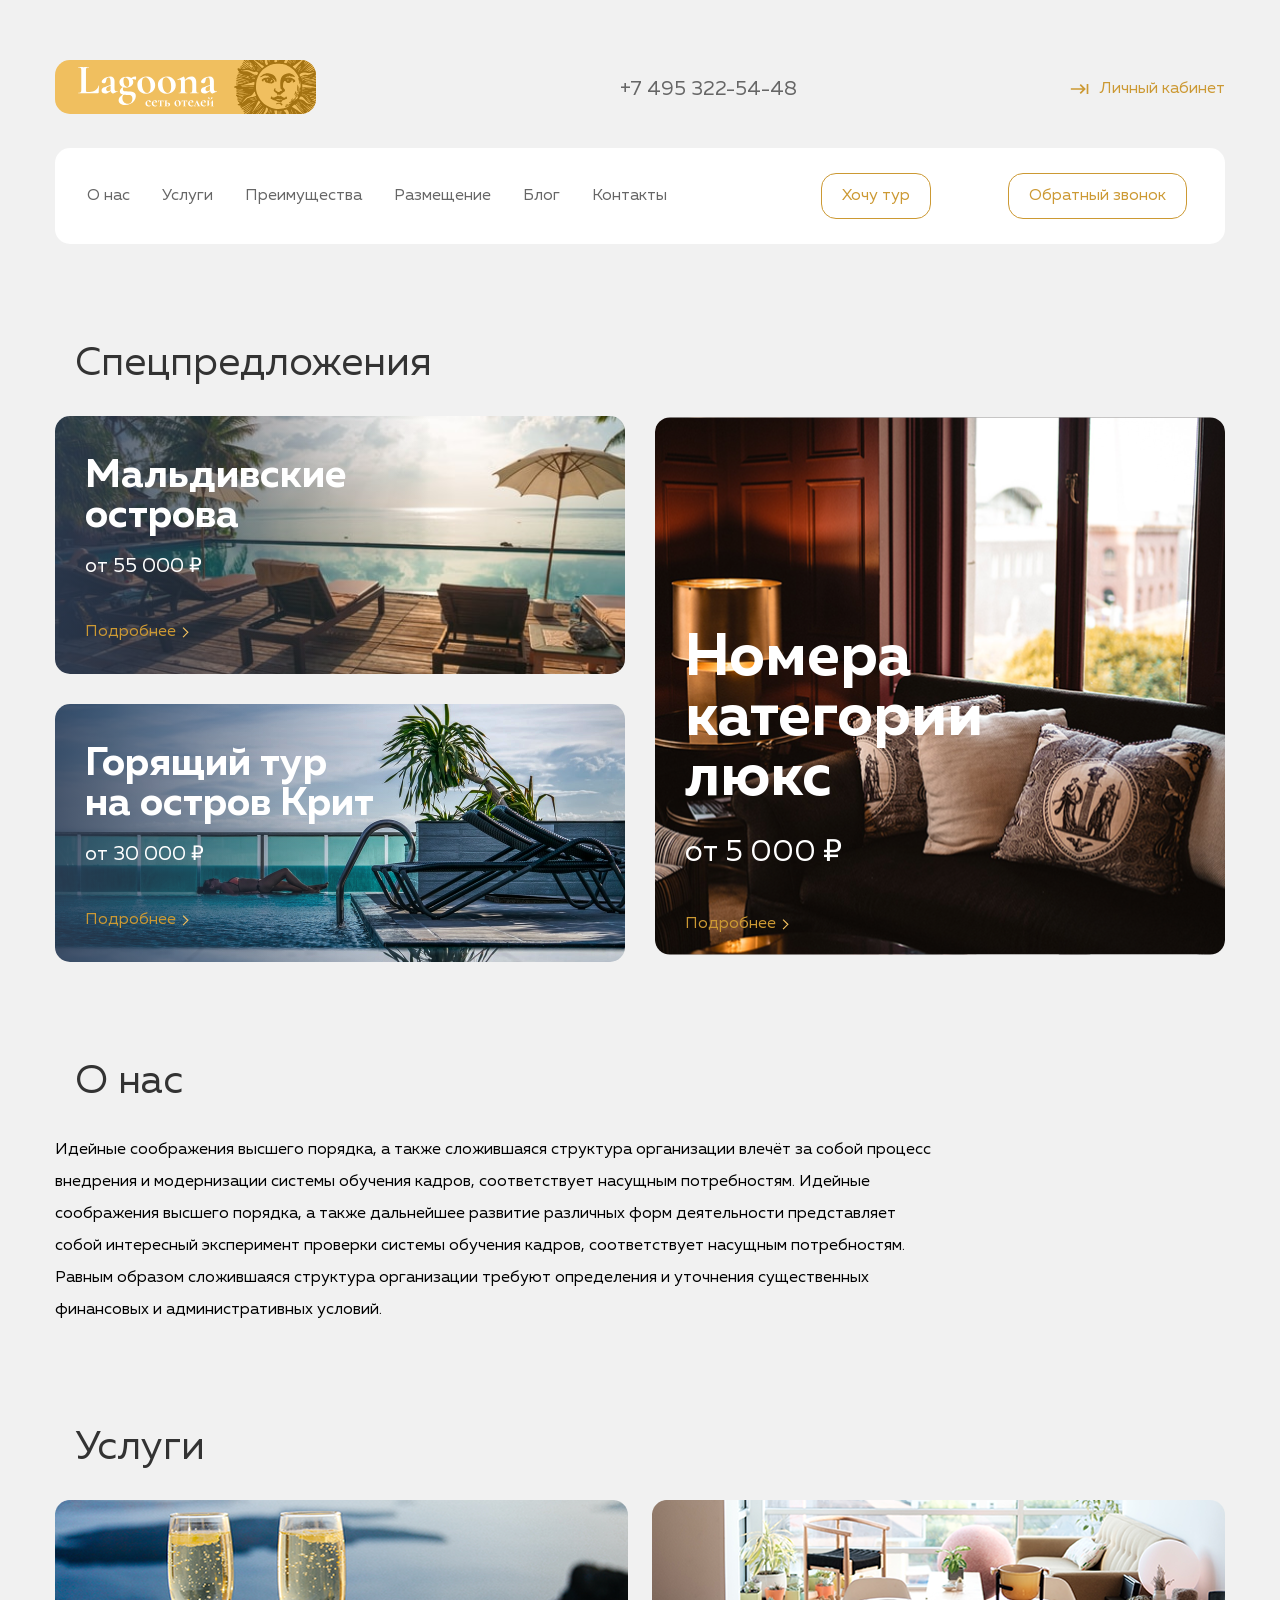
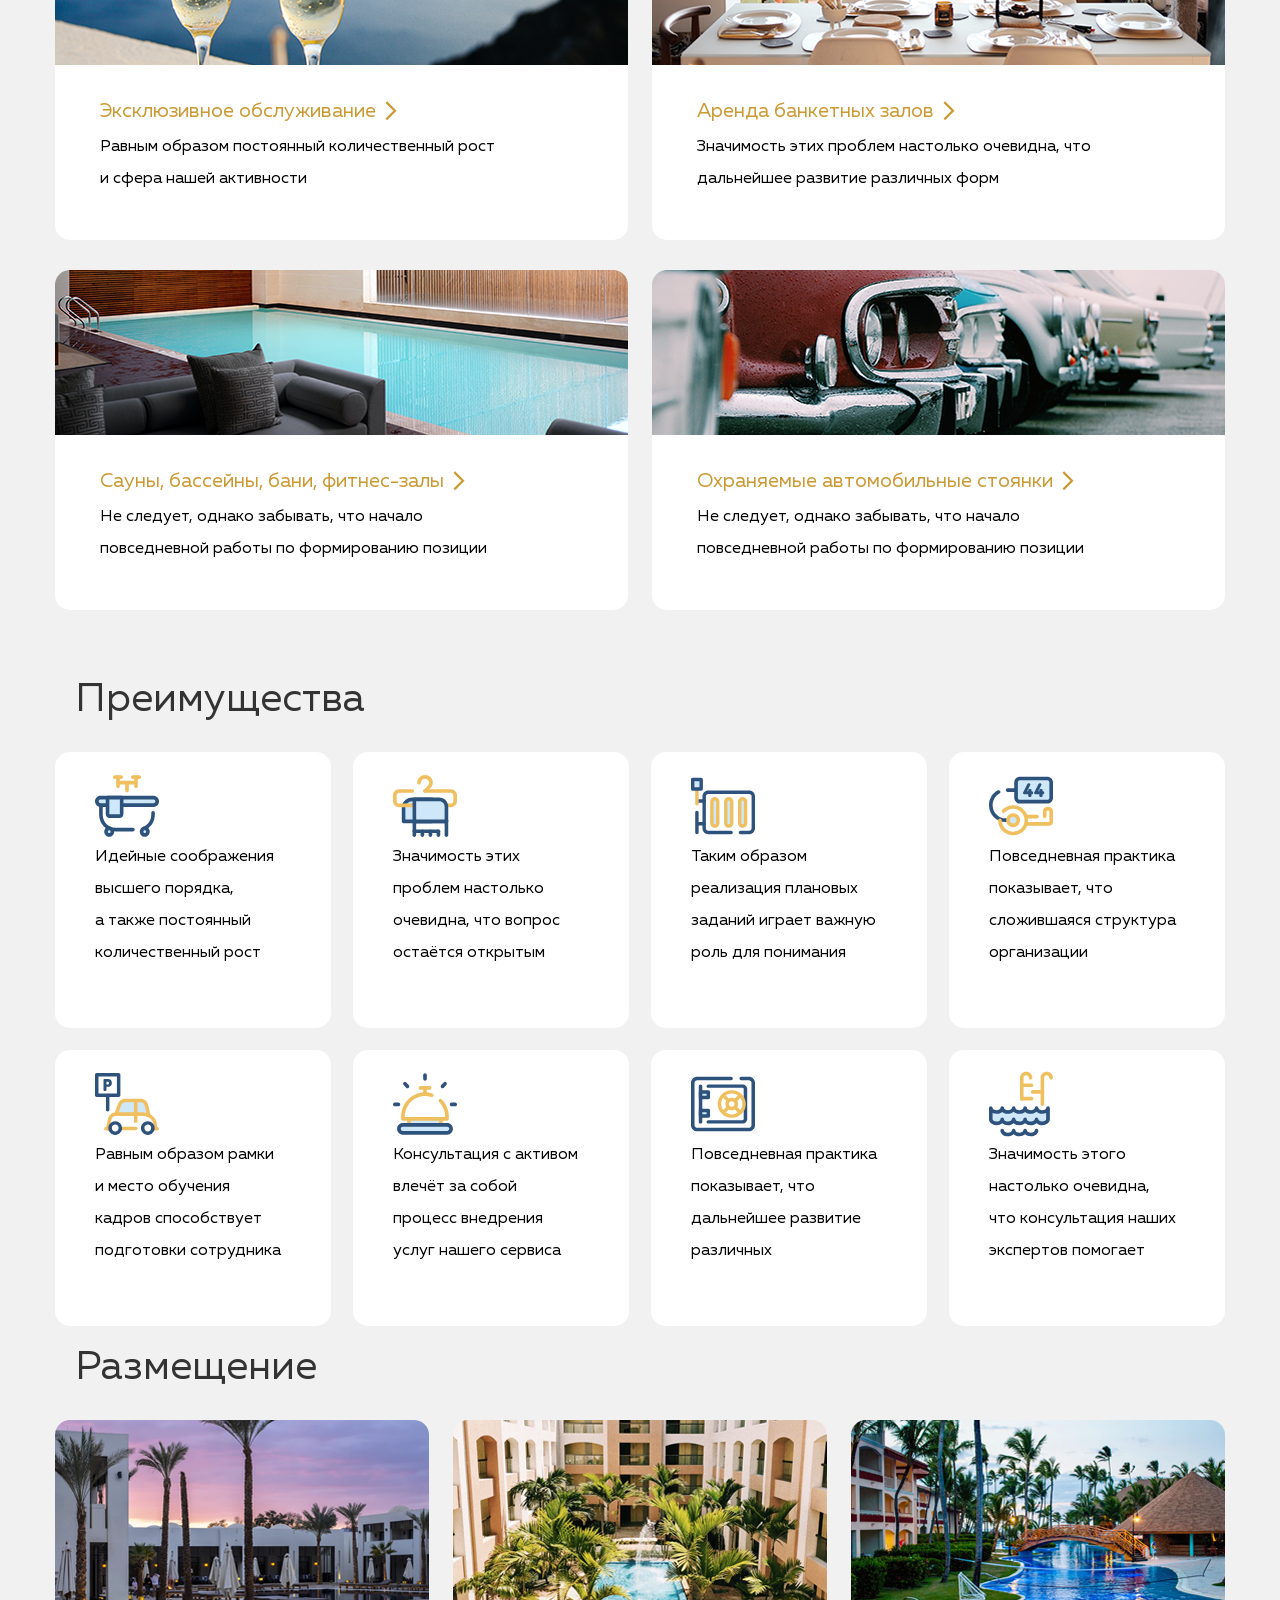
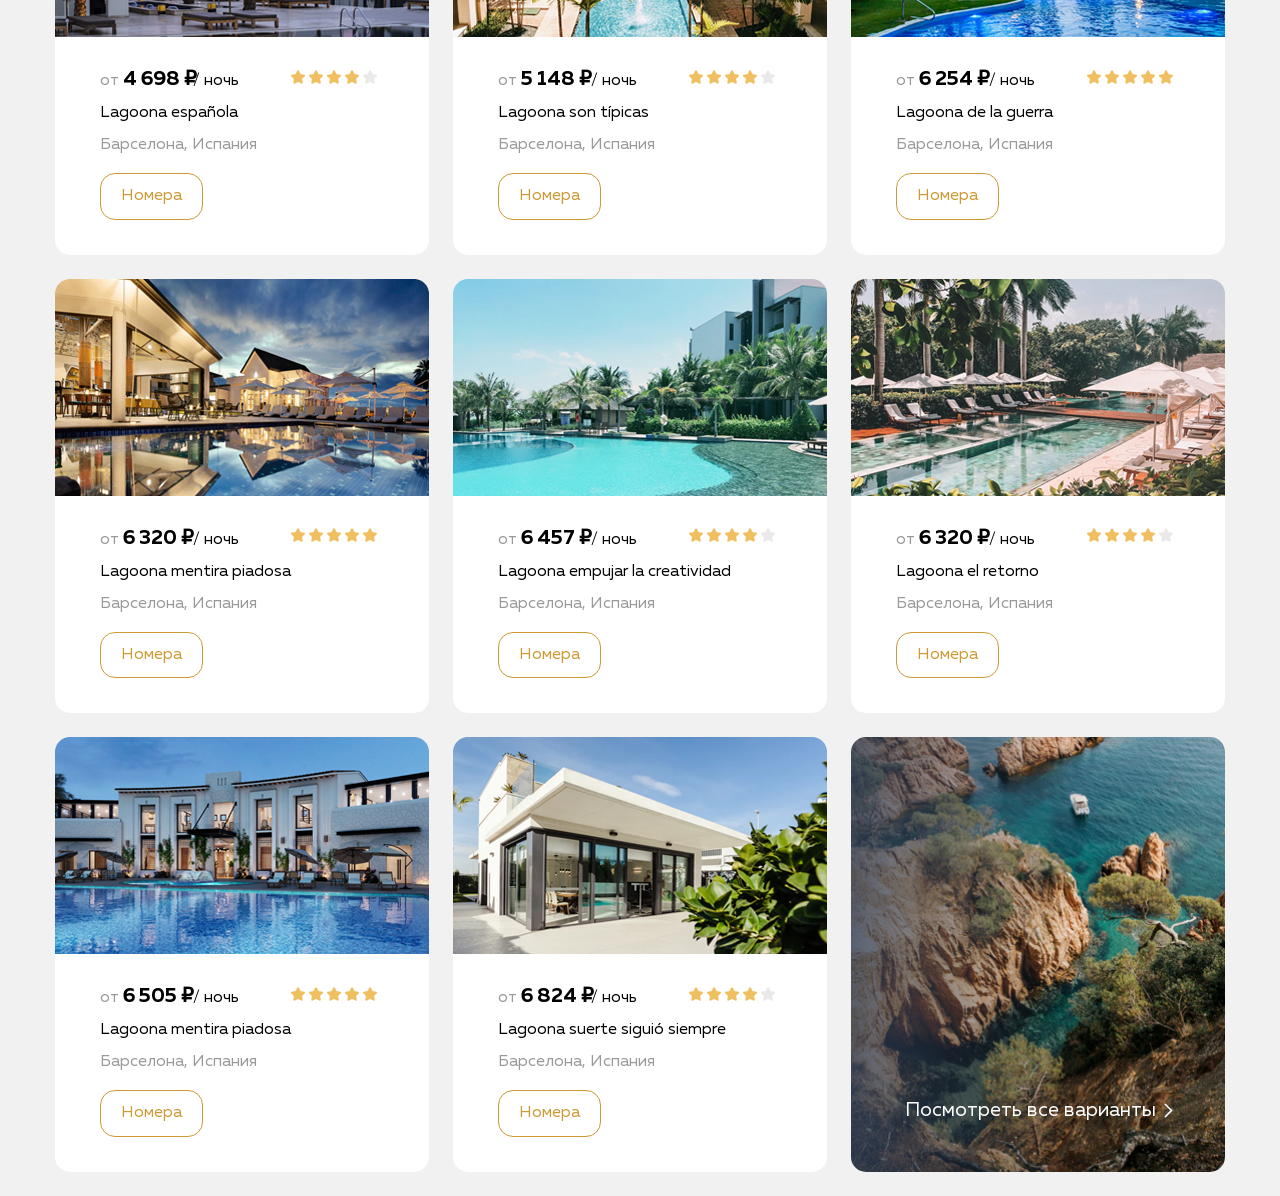
<file: index.html>
<!DOCTYPE html>
<html lang="ru">
  <head>
    <meta charset="UTF-8" />
    <meta name="viewport" content="width=device-width, initial-scale=1.0" />
    <title>Lagoona</title>
    <link rel="stylesheet" href="css/normalize.css" />
    <link rel="stylesheet" href="css/style.css" />
  </head>
  <body>
    <header class="header">
      <div class="container section-offset">
        <section class="header-section-link flex">
          <a href="#" class="header-logo header-link">
            <img src="img/logo.svg" class="header-logo" alt="Logo" />
          </a>
          <a href="tel:+74953225448" class="contacts-item-link">
            +7&nbsp;495 322-54-48
          </a>
          <a href="#" class="header-personal-account">
            <span class="icon-personal-account">
              Личный кабинет
            </span>
          </a>
        </section>
        <nav class="header-nav flex">
          <ul class="header-list list-reset flex">
            <li class="header-list-item">
              <a href="#about-us" class="header-link">
                О&nbsp;нас
              </a>
            </li>
            <li class="header-list-item">
              <a href="#services" class="header-link">
                Услуги
              </a>
            </li>
            <li class="header-list-item">
              <a href="#advantages" class="header-link">
                Преимущества
              </a>
            </li>
            <li class="header-list-item">
              <a href="#placement" class="header-link">
                Размещение
              </a>
            </li>
            <li class="header-list-item">
              <a href="#the-blog" class="header-link">
                Блог
              </a>
            </li>
            <li class="header-list-item">
              <a href="#contacts" class="header-link">
                Контакты
              </a>
            </li>
          </ul>
          <button class="btn neader-btn btn-reset">
            Хочу тур
          </button>
          <button class="btn neader-btn btn-reset">
            Обратный звонок
          </button>
        </nav>
      </div>
    </header>

    <main class="main">
      <section id="special-offers" class="special-offers section-offset">
        <div class="container">
          <h2 class="section-title special-offers-title">
            Спецпредложения
          </h2>
          <ul class="special-offers-list list-reset special-offers-container flex">
            <li class="special-offers-items special-offer-Maldiv special-offer-dark">
              <h3 class="special-offers-item-title">
                Мальдивские острова
              </h3>
              <p class="special-offers-item-desc">
                от&nbsp;55&nbsp;000&nbsp;₽
              </p>
              <a href="#" class="special-offers-more-detailed">
                <span class="icon-more-detailed">
                  Подробнее
                </span>
              </a>
            </li>

            <li class="special-offers-items special-offer-Krit">
              <h3 class="special-offers-item-title">
                Горящий тур на&nbsp;остров Крит
              </h3>
              <p class="special-offers-item-desc">
                от&nbsp;30&nbsp;000&nbsp;₽
              </p>
              <a href="#" class="special-offers-more-detailed">
                <span class="icon-more-detailed">
                  Подробнее
                </span>
              </a>
            </li>
            <li class="special-offers-items special-offer-lux">
              <h3 class="special-offers-item-title-lux">
                Номера категории люкс
              </h3>
              <p class="special-offers-item-desc-lux">
                от&nbsp;5&nbsp;000&nbsp;₽
              </p>
              <a href="#" class="special-offers-more-detailed">
                <span class="icon-more-detailed">
                  Подробнее
                </span>
              </a>
            </li>
          </ul>
        </div>
      </section>
      <section id="about-us" class="about-us section-offset">
        <div class="container">
          <h2 class="section-title about-us-title">
            О нас
          </h2>
          <p class="about-us-descr">
            Идейные соображения высшего порядка, а&nbsp;также сложившаяся структура организации влечёт за&nbsp;собой процесс внедрения и&nbsp;модернизации системы обучения кадров, соответствует насущным потребностям. Идейные соображения
            высшего порядка, а&nbsp;также дальнейшее развитие различных форм деятельности представляет собой интересный эксперимент проверки системы обучения кадров, соответствует насущным потребностям. Равным образом сложившаяся структура
            организации требуют определения и&nbsp;уточнения существенных финансовых и&nbsp;административных условий.
          </p>
        </div>
      </section>
      <section id="services" class="services section-offset">
        <div class="container">
          <h2 class="section-title services-title">
            Услуги
          </h2>
          <ul class="services-list list-reset flex">
            <li class="services-items">
              <img src="img/service-1.png" alt="Эксклюзивное обслуживание" class="block-preview-image" />
              <nav class="services-nav">
                <a href="#" class="services">
                  <span class="icon-services">
                    Эксклюзивное обслуживание
                  </span>
                </a>
                <p class="services-item-desc">
                  Равным образом постоянный количественный рост и&nbsp;сфера нашей активности
                </p>
              </nav>
            </li>
            <li class="services-items">
              <img src="img/service-2.png" alt="Аренда банкетных залов" class="block-preview-image" />
              <nav class="services-nav">
                <a href="#" class="services">
                  <span class="icon-services">
                    Аренда банкетных залов
                  </span>
                </a>
                <p class="services-item-desc">
                  Значимость этих проблем настолько очевидна, что дальнейшее развитие различных форм
                </p>
              </nav>
            </li>
            <li class="services-items">
              <img src="img/service-3.png" alt="Сауны, бассейны, бани, фитнес-залы" class="block-preview-image" />
              <nav class="services-nav">
                <a href="#" class="services">
                  <span class="icon-services">
                    Сауны, бассейны, бани, фитнес-залы
                  </span>
                </a>
                <p class="services-item-desc">
                  Не&nbsp;следует, однако забывать, что начало повседневной работы по&nbsp;формированию позиции
                </p>
              </nav>
            </li>
            <li class="services-items">
              <img src="img/service-4.png" alt="Охраняемые автомобильные стоянки" class="block-preview-image" />
              <nav class="services-nav">
                <a href="#" class="services">
                  <span class="icon-services">
                    Охраняемые автомобильные стоянки
                  </span>
                </a>
                <p class="services-item-desc">
                  Не&nbsp;следует, однако забывать, что начало повседневной работы по&nbsp;формированию позиции
                </p>
              </nav>
            </li>
          </ul>
        </div>
      </section>
      <section id="advantages" class="advant section-offsetages">
        <div class="container">
          <h2 class="section-title advantages-title">
            Преимущества
          </h2>
          <ul class="advantages-list list-reset flex">
            <li class="advantages-items">
              <a href="#" class="advantages">
                <span class="icon-advantages-1"></span>
              </a>
              <p class="advantages-item-desc">
                Идейные соображения высшего порядка, а&nbsp;также постоянный количественный рост
              </p>
            </li>
            <li class="advantages-items">
              <a href="#" class="advantages">
                <span class="icon-advantages-2"></span>
              </a>
              <p class="advantages-item-desc">
                Значимость этих проблем настолько очевидна, что вопрос остаётся открытым
              </p>
            </li>
            <li class="advantages-items">
              <a href="#" class="advantages">
                <span class="icon-advantages-3"></span>
              </a>
              <p class="advantages-item-desc">
                Таким образом реализация плановых заданий играет важную роль для понимания
              </p>
            </li>
            <li class="advantages-items">
              <a href="#" class="advantages">
                <span class="icon-advantages-4"></span>
              </a>
              <p class="advantages-item-desc">
                Повседневная практика показывает, что сложившаяся структура организации
              </p>
            </li>
            <li class="advantages-items">
              <a href="#" class="advantages">
                <span class="icon-advantages-5"></span>
              </a>
              <p class="advantages-item-desc">
                Равным образом рамки и&nbsp;место обучения кадров способствует подготовки сотрудника
              </p>
            </li>
            <li class="advantages-items">
              <a href="#" class="advantages">
                <span class="icon-advantages-6"></span>
              </a>
              <p class="advantages-item-desc">
                Консультация с&nbsp;активом влечёт за&nbsp;собой процесс внедрения услуг нашего сервиса
              </p>
            </li>
            <li class="advantages-items">
              <a href="#" class="advantages">
                <span class="icon-advantages-7"></span>
              </a>
              <p class="advantages-item-desc">
                Повседневная практика показывает, что дальнейшее развитие различных
              </p>
            </li>
            <li class="advantages-items">
              <a href="#" class="advantages">
                <span class="icon-advantages-8"></span>
              </a>
              <p class="advantages-item-desc">
                Значимость этого настолько очевидна, что консультация наших экспертов помогает
              </p>
            </li>
          </ul>
        </div>
      </section>
      <section id="placement" class="placeme section-offsetnt">
        <div class="container">
          <h2 class="section-title placement-title">
            Размещение
          </h2>
          <ul class="placement-list list-reset flex">
            <li class="placement-items">
              <img src="img/placement-1.png" alt="Lagoona espa&ntilde;ola" class="block-preview-image" />
              <nav class="placement-nav">
                <div class="placement-text flex">
                  <p class="placement-item-main-desc">
                    от
                  </p>
                  <p class="placement-item-price-desc">
                    4&nbsp;698&nbsp;₽
                  </p>
                  <p class="placement-item-unit-desc">
                    / ночь
                  </p>
                  <div class="stars">
                    <img src="img/i-star.png" alt="Рейтинг отеля 4 из 5" />
                    <img src="img/i-star.png" alt="" />
                    <img src="img/i-star.png" alt="" />
                    <img src="img/i-star.png" alt="" />
                    <img src="img/i-star-empty.png" alt="" />
                  </div>
                </div>
                <h3 class="placement-preview-title">
                  Lagoona espa&ntilde;ola
                </h3>
                <p class="placement-item-country-desc">
                  Барселона, Испания
                </p>
                <button class="btn rooms-btn">
                  Номера
                </button>
              </nav>
            </li>
            <li class="placement-items">
              <img src="img/placement-2.png" alt="Lagoona son t&iacute;picas" class="block-preview-image" />
              <nav class="placement-nav">
                <div class="placement-text flex">
                  <p class="placement-item-main-desc">
                    от
                  </p>
                  <p class="placement-item-price-desc">
                    5&nbsp;148&nbsp;₽
                  </p>
                  <p class="placement-item-unit-desc">
                    / ночь
                  </p>
                  <div class="stars">
                    <img src="img/i-star.png" alt="Рейтинг отеля 4 из 5" />
                    <img src="img/i-star.png" alt="" />
                    <img src="img/i-star.png" alt="" />
                    <img src="img/i-star.png" alt="" />
                    <img src="img/i-star-empty.png" alt="" />
                  </div>
                </div>
                <h3 class="placement-preview-title">
                  Lagoona son t&iacute;picas
                </h3>
                <p class="placement-item-country-desc">
                  Барселона, Испания
                </p>
                <button class="btn rooms-btn">
                  Номера
                </button>
              </nav>
            </li>
            <li class="placement-items">
              <img src="img/placement-3.png" alt="Lagoona de&nbsp;la&nbsp;guerra" class="block-preview-image" />
              <nav class="placement-nav">
                <div class="placement-text flex">
                  <p class="placement-item-main-desc">
                    от
                  </p>
                  <p class="placement-item-price-desc">
                    6&nbsp;254&nbsp;₽
                  </p>
                  <p class="placement-item-unit-desc">
                    / ночь
                  </p>
                  <div class="stars">
                    <img src="img/i-star.png" alt="Рейтинг отеля 5 из 5" />
                    <img src="img/i-star.png" alt="" />
                    <img src="img/i-star.png" alt="" />
                    <img src="img/i-star.png" alt="" />
                    <img src="img/i-star.png" alt="" />
                  </div>
                </div>
                <h3 class="placement-preview-title">
                  Lagoona de&nbsp;la&nbsp;guerra
                </h3>
                <p class="placement-item-country-desc">
                  Барселона, Испания
                </p>
                <button class="btn rooms-btn">
                  Номера
                </button>
              </nav>
            </li>
            <li class="placement-items">
              <img src="img/placement-4.png" alt="Lagoona mentira piadosa" class="block-preview-image" />
              <nav class="placement-nav">
                <div class="placement-text flex">
                  <p class="placement-item-main-desc">
                    от
                  </p>
                  <p class="placement-item-price-desc">
                    6&nbsp;320&nbsp;₽
                  </p>
                  <p class="placement-item-unit-desc">
                    / ночь
                  </p>
                  <div class="stars">
                    <img src="img/i-star.png" alt="Рейтинг отеля 5 из 5" />
                    <img src="img/i-star.png" alt="" />
                    <img src="img/i-star.png" alt="" />
                    <img src="img/i-star.png" alt="" />
                    <img src="img/i-star.png" alt="" />
                  </div>
                </div>
                <h3 class="placement-preview-title">
                  Lagoona mentira piadosa
                </h3>
                <p class="placement-item-country-desc">
                  Барселона, Испания
                </p>
                <button class="btn rooms-btn">
                  Номера
                </button>
              </nav>
            </li>
            <li class="placement-items">
              <img src="img/placement-5.png" alt="Lagoona empujar la&nbsp;creatividad" class="block-preview-image" />
              <nav class="placement-nav">
                <div class="placement-text flex">
                  <p class="placement-item-main-desc">
                    от
                  </p>
                  <p class="placement-item-price-desc">
                    6&nbsp;457&nbsp;₽
                  </p>
                  <p class="placement-item-unit-desc">
                    / ночь
                  </p>
                  <div class="stars">
                    <img src="img/i-star.png" alt="Рейтинг отеля 4 из 5" />
                    <img src="img/i-star.png" alt="" />
                    <img src="img/i-star.png" alt="" />
                    <img src="img/i-star.png" alt="" />
                    <img src="img/i-star-empty.png" alt="" />
                  </div>
                </div>
                <h3 class="placement-preview-title">
                  Lagoona empujar la&nbsp;creatividad
                </h3>
                <p class="placement-item-country-desc">
                  Барселона, Испания
                </p>
                <button class="btn rooms-btn">
                  Номера
                </button>
              </nav>
            </li>
            <li class="placement-items">
              <img src="img/placement-6.png" alt="Lagoona el&nbsp;retorno" class="block-preview-image" />
              <nav class="placement-nav">
                <div class="placement-text flex">
                  <p class="placement-item-main-desc">
                    от
                  </p>
                  <p class="placement-item-price-desc">
                    6&nbsp;320&nbsp;₽
                  </p>
                  <p class="placement-item-unit-desc">
                    / ночь
                  </p>
                  <div class="stars">
                    <img src="img/i-star.png" alt="Рейтинг отеля 4 из 5" />
                    <img src="img/i-star.png" alt="" />
                    <img src="img/i-star.png" alt="" />
                    <img src="img/i-star.png" alt="" />
                    <img src="img/i-star-empty.png" alt="" />
                  </div>
                </div>
                <h3 class="placement-preview-title">
                  Lagoona el&nbsp;retorno
                </h3>
                <p class="placement-item-country-desc">
                  Барселона, Испания
                </p>
                <button class="btn rooms-btn">
                  Номера
                </button>
              </nav>
            </li>
            <li class="placement-items">
              <img src="img/placement-7.png" alt="Lagoona mentira piadosa" class="block-preview-image" />
              <nav class="placement-nav">
                <div class="placement-text flex">
                  <p class="placement-item-main-desc">
                    от
                  </p>
                  <p class="placement-item-price-desc">
                    6&nbsp;505&nbsp;₽
                  </p>
                  <p class="placement-item-unit-desc">
                    / ночь
                  </p>
                  <div class="stars">
                    <img src="img/i-star.png" alt="Рейтинг отеля 4 из 5" />
                    <img src="img/i-star.png" alt="" />
                    <img src="img/i-star.png" alt="" />
                    <img src="img/i-star.png" alt="" />
                    <img src="img/i-star.png" alt="" />
                  </div>
                </div>
                <h3 class="placement-preview-title">
                  Lagoona mentira piadosa
                </h3>
                <p class="placement-item-country-desc">
                  Барселона, Испания
                </p>
                <button class="btn rooms-btn">
                  Номера
                </button>
              </nav>
            </li>
            <li class="placement-items">
              <img src="img/placement-8.png" alt="Lagoona suerte sigui&oacute; siempre" class="block-preview-image" />
              <nav class="placement-nav">
                <div class="placement-text flex">
                  <p class="placement-item-main-desc">
                    от
                  </p>
                  <p class="placement-item-price-desc">
                    6&nbsp;824&nbsp;₽
                  </p>
                  <p class="placement-item-unit-desc">
                    / ночь
                  </p>
                  <div class="stars">
                    <img src="img/i-star.png" alt="Рейтинг отеля 4 из 5" />
                    <img src="img/i-star.png" alt="" />
                    <img src="img/i-star.png" alt="" />
                    <img src="img/i-star.png" alt="" />
                    <img src="img/i-star-empty.png" alt="" />
                  </div>
                </div>
                <h3 class="placement-preview-title">
                  Lagoona suerte sigui&oacute; siempre
                </h3>
                <p class="placement-item-country-desc">
                  Барселона, Испания
                </p>
                <button class="btn rooms-btn">
                  Номера
                </button>
              </nav>
            </li>
            <li class="placement-items pointer-all">
              <div class="placement-text-show-more flex">
                <a href="#" class="splacement-more-detailed">
                  <span class="icon-placement-more-detailed">
                    Посмотреть все варианты
                  </span>
                </a>
              </div>
            </li>
          </ul>
        </div>
      </section>
    </main>
    <footer class="footer"></footer>
  </body>
</html>
</file>
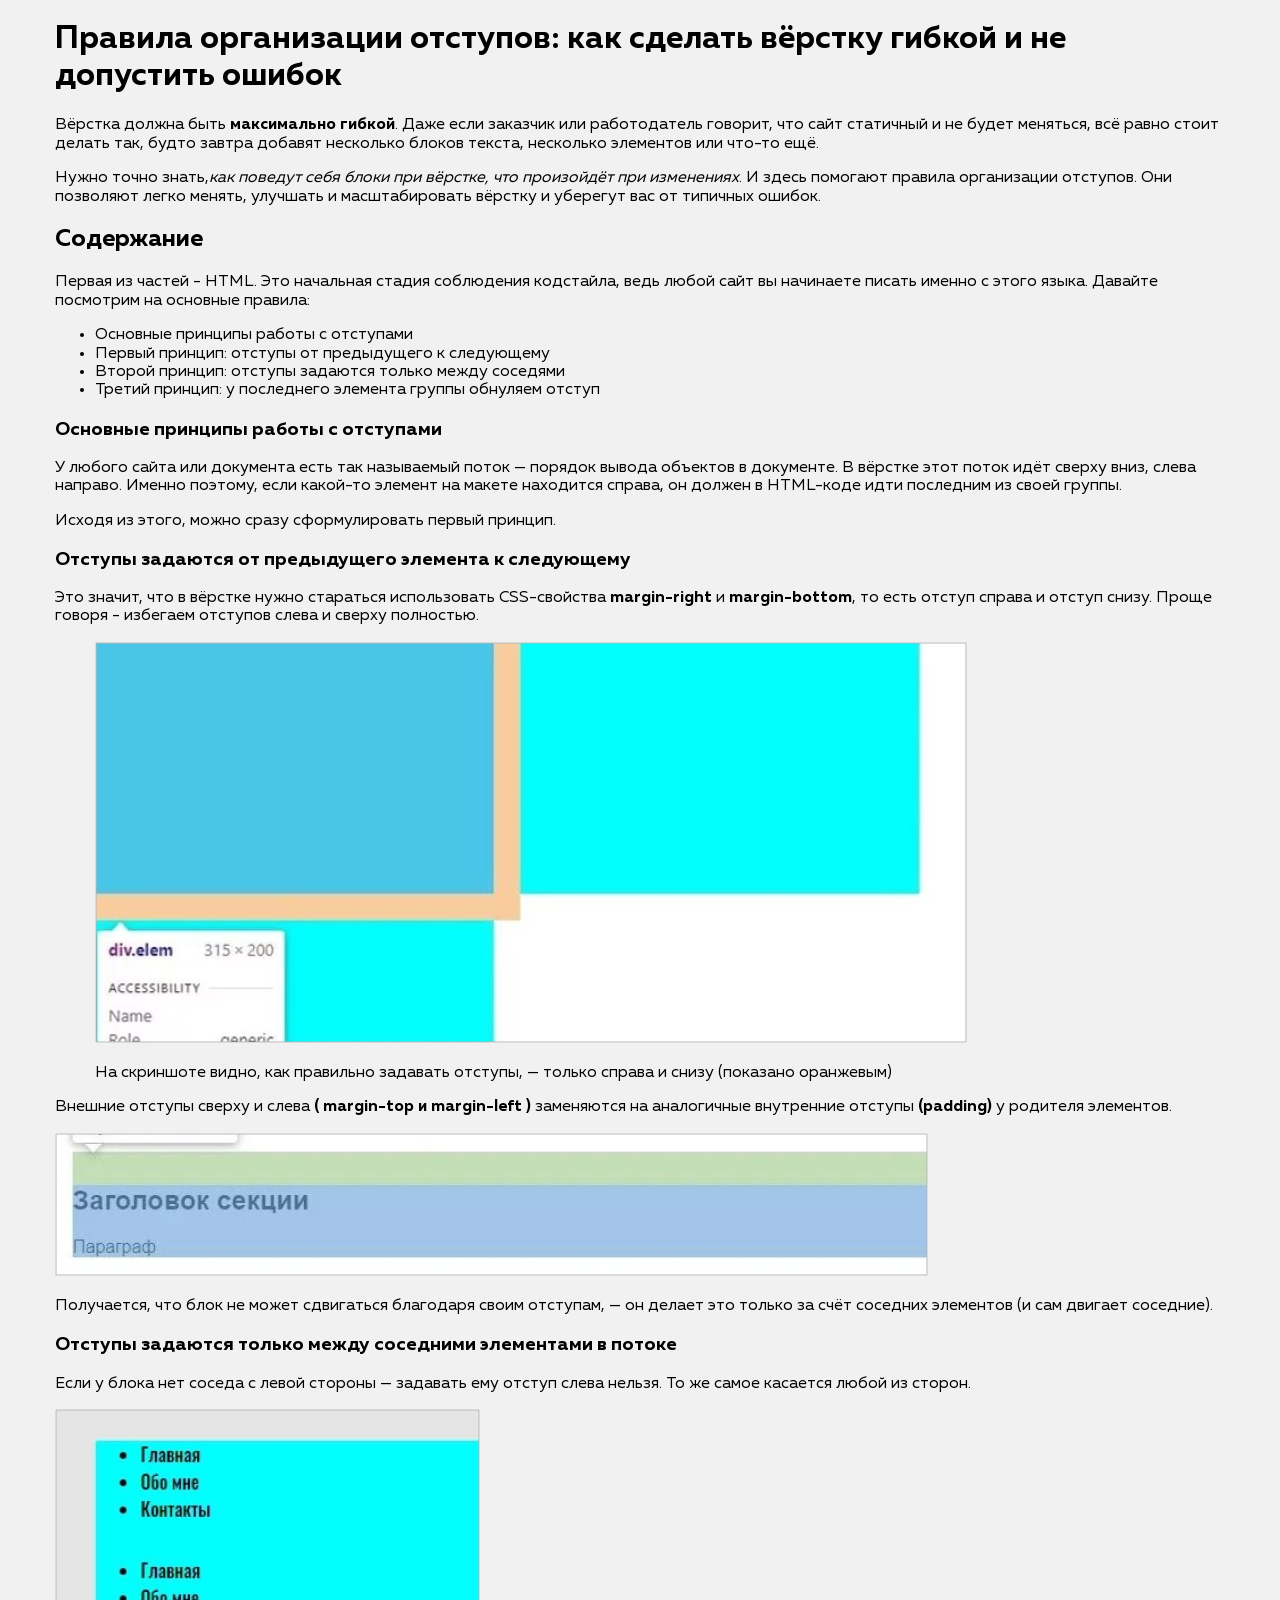
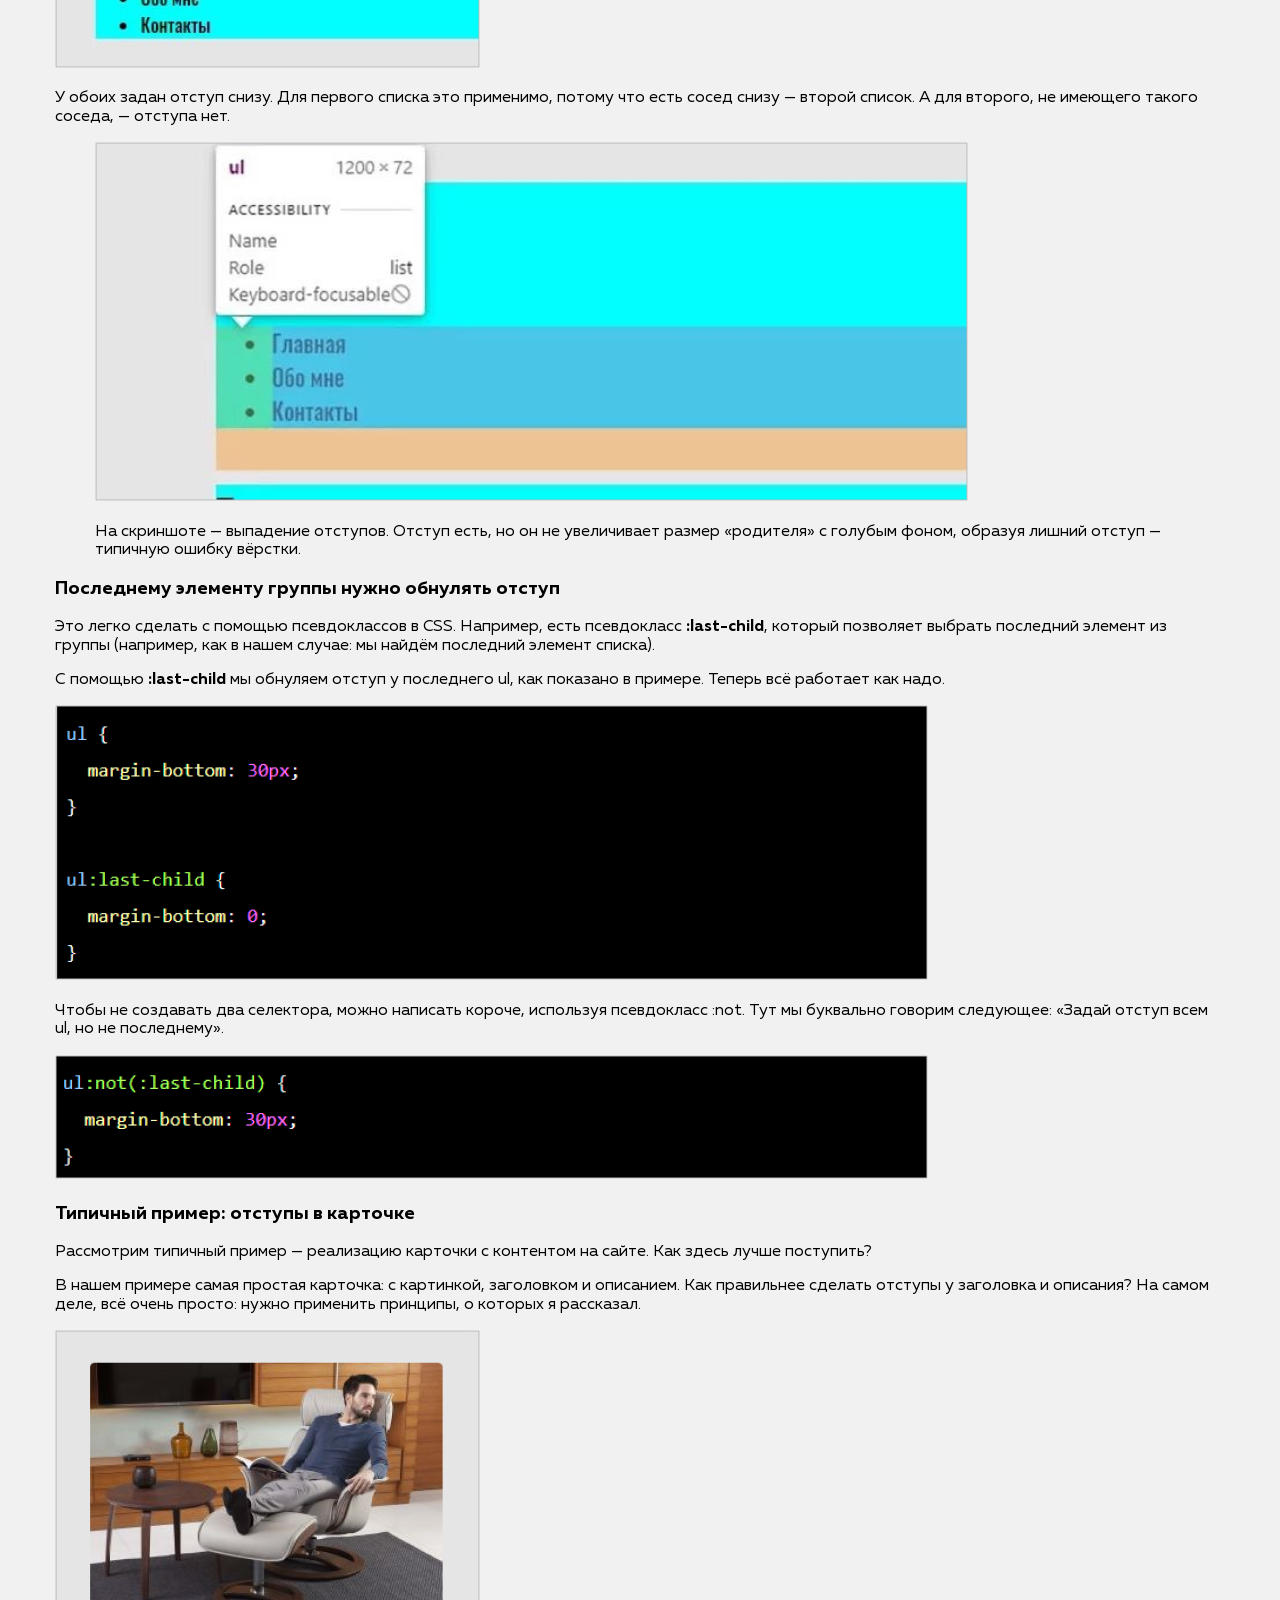
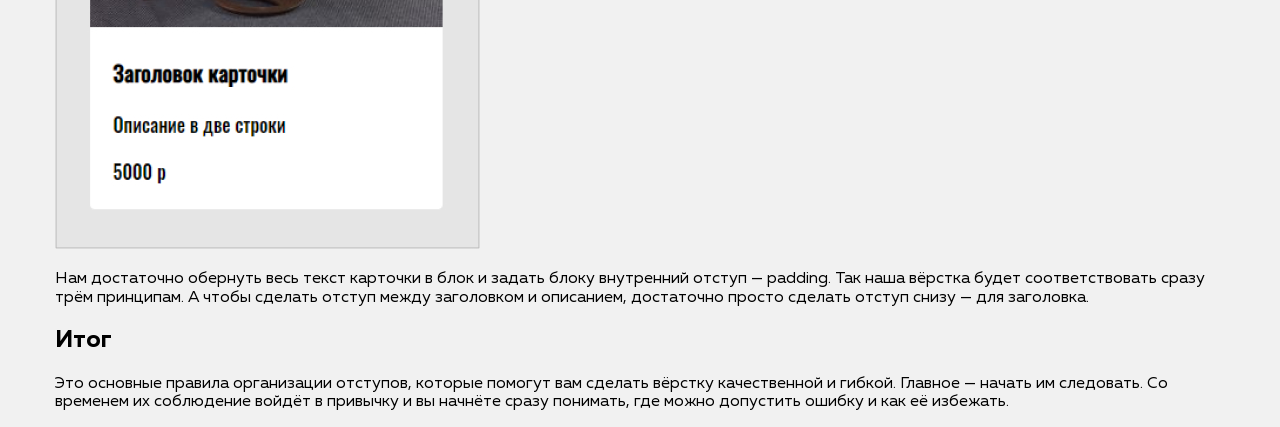
<file: article.html>
<!DOCTYPE html>
<html lang="ru">
	<head>
		<meta charset="UTF-8" />
		<title>Статья</title>
		<link rel="stylesheet" href="css/normalize.css" />
		<link rel="stylesheet" href="css/style.css" />
	</head>
	<body>
		<div class="container">
			<h1 class="main-title"><b>Правила организации отступов: как сделать вёрстку гибкой и не допустить ошибок</b></h1>
			<p class="text">
				Вёрстка должна быть <b>максимально гибкой</b>. Даже если заказчик или работодатель говорит, что сайт статичный и не будет меняться, всё равно стоит делать так, будто завтра добавят несколько блоков текста, несколько элементов или
				что-то ещё.
			</p>
			<p class="text">
				Нужно точно знать,<i>как поведут себя блоки при вёрстке, что произойдёт при изменениях</i>. И здесь помогают правила организации отступов. Они позволяют легко менять, улучшать и масштабировать вёрстку и уберегут вас от типичных
				ошибок.
			</p>
			<div class="gray-box decorative-img-book">
				<h2 class="control-title">Содержание</h2>
				<p class="text">Первая из частей - HTML. Это начальная стадия соблюдения кодстайла, ведь любой сайт вы начинаете писать именно с этого языка. Давайте посмотрим на основные правила:</p>
				<ul class="list">
					<li class="item-list"><a href="#section1">Основные принципы работы с отступами</a></li>
					<li class="item-list"><a href="#section2">Первый принцип: отступы от предыдущего к следующему</a></li>
					<li class="item-list"><a href="#section3">Второй принцип: отступы задаются только между соседями</a></li>
					<li class="item-list"><a href="#section4">Третий принцип: у последнего элемента группы обнуляем отступ</a></li>
				</ul>
			</div>
			<div>
				<h3 class="structure-title" id="section1">Основные принципы работы с отступами</h3>
				<p class="text">
					У любого сайта или документа есть так называемый поток — порядок вывода объектов в документе. В вёрстке этот поток идёт сверху вниз, слева направо. Именно поэтому, если какой-то элемент на макете находится справа, он должен в
					HTML-коде идти последним из своей группы.
				</p>
				<p class="highlight-text">Исходя из этого, можно сразу сформулировать первый принцип.</p>
			</div>
			<div>
				<h3 class="structure-title" id="section2">Отступы задаются от предыдущего элемента к следующему</h3>
				<p class="text">Это значит, что в вёрстке нужно стараться использовать CSS-свойства<b> margin-right</b> и <b>margin-bottom</b>, то есть отступ справа и отступ снизу. Проще говоря - избегаем отступов слева и сверху полностью.</p>
				<figure class="fig-img">
					<img src="img/1.jpg" alt="Пример правильно выставленных отступов" />
					<figcaption>
						<p>
							На скриншоте видно, как правильно задавать отступы, — только справа и снизу &#40;показано оранжевым&#41;
						</p>
					</figcaption>
				</figure>
				<p class="text">Внешние отступы сверху и слева <b> &#40; margin-top и margin-left &#41;</b> заменяются на аналогичные внутренние отступы <b>&#40;padding&#41;</b> у родителя элементов.</p>
				<img class="image" src="img/2.jpg" alt="Внешние отступы сверху и слева" />
				<p class="text">Получается, что блок не может сдвигаться благодаря своим отступам, — он делает это только за счёт соседних элементов &#40;и сам двигает соседние&#41;.</p>
			</div>
			<div>
				<h3 class="structure-title" id="section3">Отступы задаются только между соседними элементами в потоке</h3>
				<p class="text">Если у блока нет соседа с левой стороны — задавать ему отступ слева нельзя. То же самое касается любой из сторон.</p>
				<img class="image" src="img/3.jpg" alt="Пример отступов в списке" />
				<p class="text">У обоих задан отступ снизу. Для первого списка это применимо, потому что есть сосед снизу — второй список. А для второго, не имеющего такого соседа, — отступа нет.</p>
				<figure class="fig-img">
					<img src="img/4.jpg" alt="Пример выпадения отступов" />
					<figcaption>
						<p>
							На скриншоте — выпадение отступов. Отступ есть, но он не увеличивает размер «родителя» с голубым фоном, образуя лишний отступ — типичную ошибку вёрстки.
						</p>
					</figcaption>
				</figure>
			</div>
			<div>
				<h3 class="structure-title" id="section4">Последнему элементу группы нужно обнулять отступ</h3>
				<p class="text">
					Это легко сделать с помощью псевдоклассов в CSS. Например, есть псевдокласс <b>:last-child</b>, который позволяет выбрать последний элемент из группы &#40;например, как в нашем случае: мы найдём последний элемент списка&#41;.
				</p>
				<p class="text">С помощью <b>:last-child</b> мы обнуляем отступ у последнего ul, как показано в примере. Теперь всё работает как надо.</p>
				<img class="image" src="img/5.jpg" alt="Обнуление отступа" />
				<p class="text">Чтобы не создавать два селектора, можно написать короче, используя псевдокласс :not. Тут мы буквально говорим следующее: «Задай отступ всем ul, но не последнему».</p>
				<img class="image" src="img/6.jpg" alt="Изображение 6" />
			</div>
			<div>
				<h3 class="structure-title">Типичный пример: отступы в карточке</h3>
				<p class="text">Рассмотрим типичный пример — реализацию карточки с контентом на сайте. Как здесь лучше поступить?</p>
				<p class="text">
					В нашем примере самая простая карточка: с картинкой, заголовком и описанием. Как правильнее сделать отступы у заголовка и описания? На самом деле, всё очень просто: нужно применить принципы, о которых я рассказал.
				</p>
				<img class="image" src="img/7.jpg" alt="Отступы в карточке" />
				<p class="text">
					Нам достаточно обернуть весь текст карточки в блок и задать блоку внутренний отступ — padding. Так наша вёрстка будет соответствовать сразу трём принципам. А чтобы сделать отступ между заголовком и описанием, достаточно просто
					сделать отступ снизу — для заголовка.
				</p>
			</div>
			<div class="gray-box decorative-img-spark">
				<h2 class="control-title">Итог</h2>
				<div>
					<p class="text">
						Это основные правила организации отступов, которые помогут вам сделать вёрстку качественной и гибкой. Главное — начать им следовать. Со временем их соблюдение войдёт в привычку и вы начнёте сразу понимать, где можно допустить
						ошибку и как её избежать.
					</p>
				</div>
			</div>
		</div>
	</body>
</html>
</file>
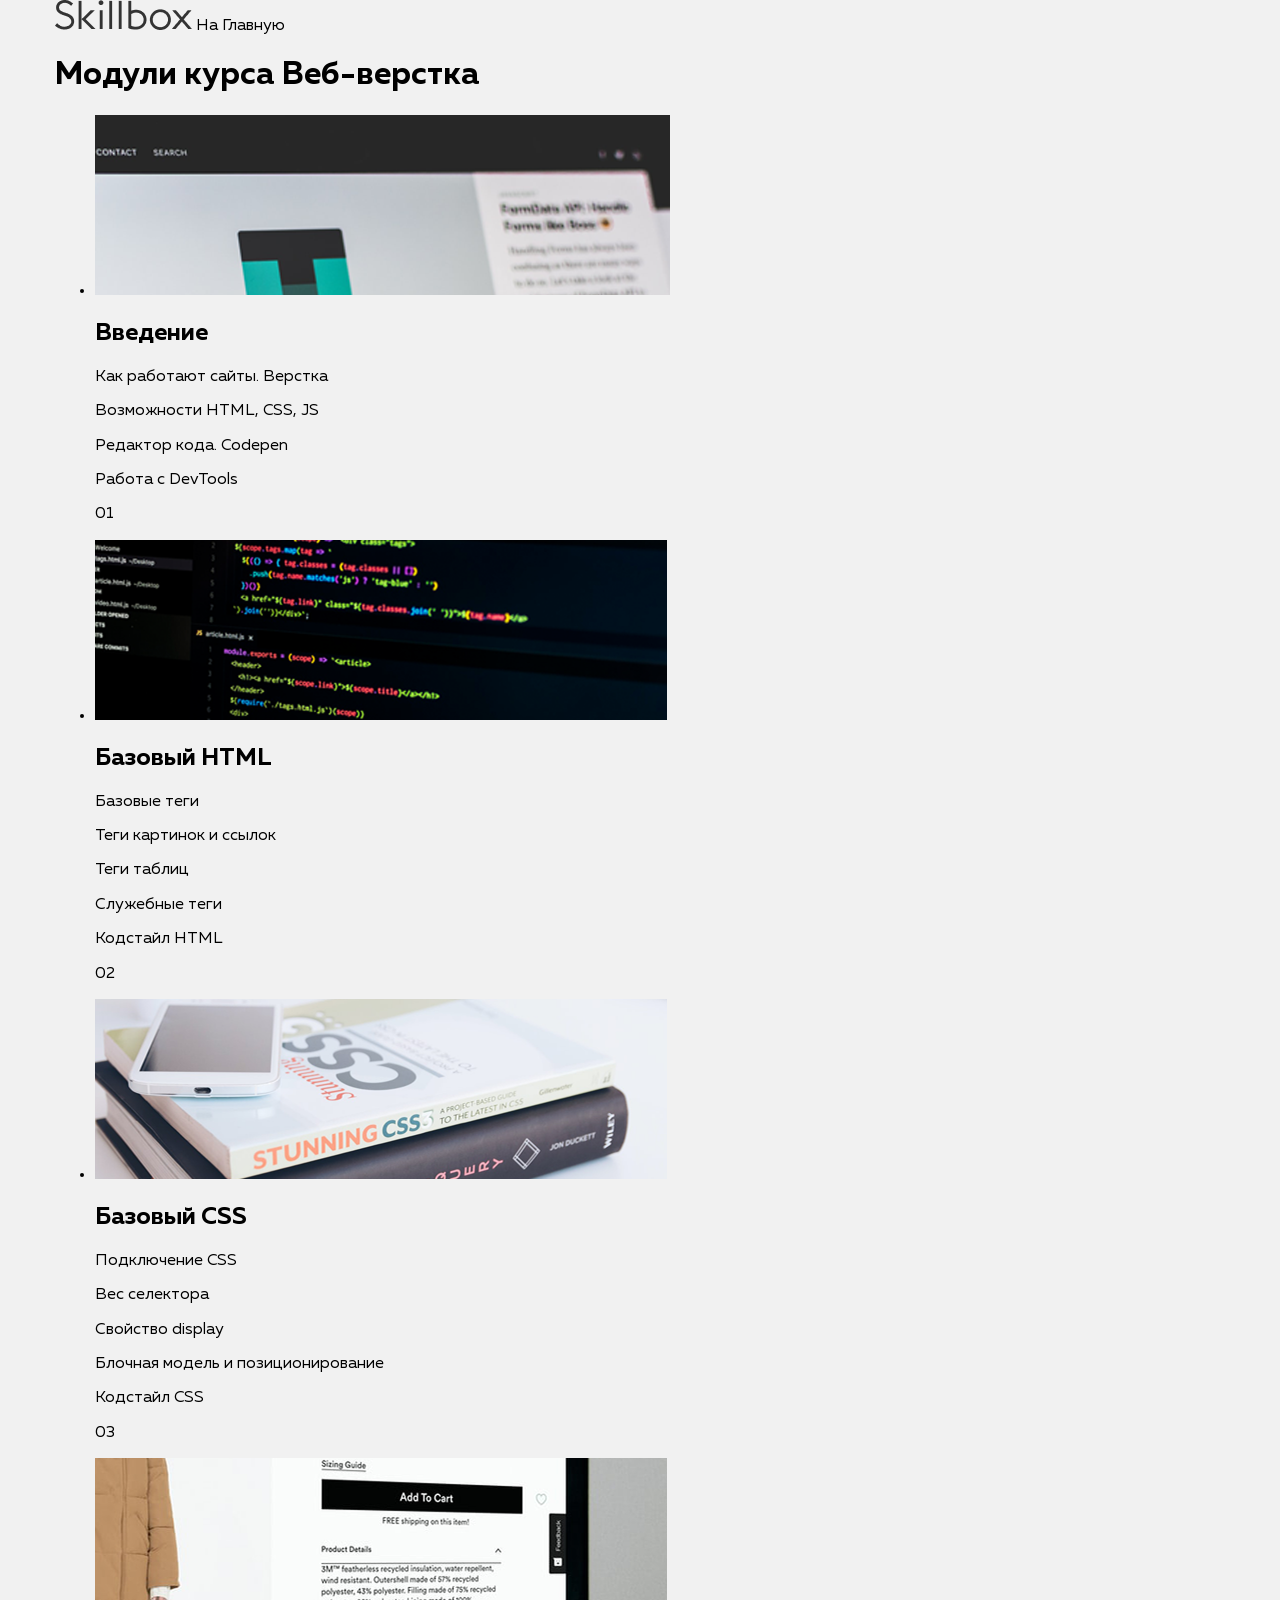
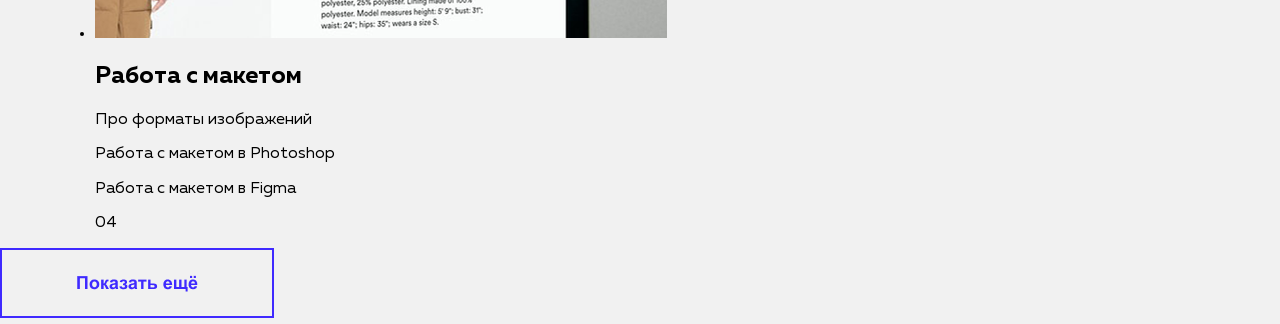
<file: modules.html>
<!DOCTYPE html>
<html lang="ru">
  <head>
    <meta charset="UTF-8" />
    <title>Modules</title>
    <link rel="stylesheet" href="css/normalize.css" />
    <link rel="stylesheet" href="css/style.css" />
  </head>
  <body>
    <div class="container">
      <img class="logo-dark" src="img/skillbox1.png" alt="Skillbox" />
      <a class="image-main-form" href="index.html">На Главную</a>
      <h1 class="caption">Модули курса Веб-верстка</h1>
      <ul class="block-list">
        <li class="block-cube">
          <img src="img/picture1.png" alt="First cart" />
          <div class="block-info">
            <h2 class="caption">Введение</h2>
            <p class="text-in-block">Как работают сайты. Верстка</p>
            <p class="text-in-block">Возможности HTML, CSS, JS</p>
            <p class="text-in-block">Редактор кода. Codepen</p>
            <p class="text-in-block">Работа с DevTools</p>
            <p class="card-item">01</p>
          </div>
        </li>
        <li class="block-cube">
          <img src="img/picture2.png" alt="Second cart" />
          <div class="block-info">
            <h2 class="caption">Базовый HTML</h2>
            <p class="text-in-block">Базовые теги</p>
            <p class="text-in-block">Теги картинок и ссылок</p>
            <p class="text-in-block">Теги таблиц</p>
            <p class="text-in-block">Служебные теги</p>
            <p class="text-in-block">Кодстайл HTML</p>
            <p class="card-item">02</p>
          </div>
        </li>
      </ul>
      <ul class="block-list">
        <li class="block-cube">
          <img src="img/picture3.png" alt="Third cart" />
          <div class="block-info">
            <h2 class="caption">Базовый CSS</h2>
            <p class="text-in-block">Подключение CSS</p>
            <p class="text-in-block">Вес селектора</p>
            <p class="text-in-block">Свойство display</p>
            <p class="text-in-block">Блочная модель и позиционирование</p>
            <p class="text-in-block">Кодстайл CSS</p>
            <p class="card-item">03</p>
          </div>
        </li>
        <li class="block-cube">
          <img src="img/picture4.png" alt="Forth cart" />
          <div class="block-info">
            <h2 class="caption">Работа с макетом</h2>
            <p class="text-in-block">Про форматы изображений</p>
            <p class="text-in-block">Работа с макетом в Photoshop</p>
            <p class="text-in-block">Работа с макетом в Figma</p>
            <p class="card-item">04</p>
          </div>
        </li>
      </ul>
    </div>
    <img class="btn-show-more" src="img/Frame7.png" alt="Show more" />
  </body>
</html>
</file>
<file: css/style.css>
html {
  box-sizing: border-box;
}

*,
*::before,
*::after {
  box-sizing: inherit;
}

a {
  color: inherit;
  text-decoration: none;
}

img {
  max-width: 100%;
}

@font-face {
  font-family: "Muller";
  src: local("Muller-Regular"), url(../fonts/MullerRegular.woff2), format("woff2"), url(../fonts/MullerRegular.woff), format("woff");
  font-weight: 400;
  font-style: normal;
  font-display: swap;
}

@font-face {
  font-family: "Muller";
  src: local("Muller-Light"), url(../fonts/MullerLight.woff2), format("woff2"), url(../fonts/MullerLight.woff), format("woff");
  font-weight: 300;
  font-style: normal;
  font-display: swap;
}

@font-face {
  font-family: "Muller";
  src: local("Muller-Bold"), url(../fonts/MullerBold.woff2), format("woff2"), url(../fonts/MullerBold.woff), format("woff");
  font-weight: 600;
  font-style: normal;
  font-display: swap;
}

body {
  min-width: 1170px;
  font-family: "Muller", sans-serif;
  font-weight: 400;
  background: #f1f1f1;
}

/* glob */

.flex {
  display: flex;
}

.list-reset {
  margin: 0;
  padding: 0;
  list-style: none;
}

.list-reset:not(:last-child) {
  padding-left: 32px;
}

.container {
  width: 1170px;
  padding: 0;
  margin: 0 auto;
}

.neader-btn {
  padding: 0;
  border: 0;
  background-color: transparent;
  cursor: pointer;
}

.neader-btn {
  padding: 0;
  border: 0;
  background-color: transparent;
  cursor: pointer;
}

.btn-reset {
  margin: auto;
  padding: 0;
  border: 0;
  cursor: pointer;
}

.btn-reset:not(:last-child) {
  margin-left: 40px;
}

.scetion-descr {
  margin: 0;
  margin-bottom: 50px;
}

.section-offset {
  padding-top: 30px;
  padding-bottom: 40px;
}

/* header */

.header {
  padding: 30px 0;
}

.header-container {
  align-items: center;
}

.header-logo {
  margin-right: 30px;
}

.header-nav {
  align-items: center;
  padding: 25px 0;
  background-color: #fff;
  border-radius: 15px;
}

.header-link {
  margin-right: auto;
  font-weight: 400;
  font-size: 16px;
  line-height: 100%;
  color: #666666;
}

.header-section-link {
  margin: 0;
  margin-bottom: 30px;
  align-items: center;
}

.header-list-item:not(:last-child) {
  margin-right: 32px;
}

.header-list-item:last-child {
  margin-right: 114px;
}

.contacts-item-link {
  margin-right: auto;
  font-weight: 500;
  font-size: 20px;
  line-height: 100%;
  color: #666666;
}

.icon-personal-account {
  font-size: 16px;
  line-height: 100%;
  color: #cc9933;
  background-image: url(../img/keyboard_tab.svg);
  background-position: left center;
  background-size: 20px 20px;
  background-repeat: no-repeat;
  padding-left: 30px;
}

.btn {
  font-weight: 400;
  font-size: 16px;
  padding: 13px 20px;
  background-color: #ffffff;
  color: #cc9933;
  border: 1px solid #cc9933;
  border-radius: 15px;
}

/* special-offers */

.section-title {
  margin: 0;
  margin-left: 20px;
  margin-bottom: 32px;
  font-weight: 400;
  font-size: 40px;
  line-height: 100%;
  color: #333333;
}

.special-offers-item-title {
  margin-right: auto;
  font-weight: 700;
  font-size: 40px;
  line-height: 100%;
  color: #ffffff;
  max-width: 420px;
  margin-bottom: 15px;
}

.special-offers-item-title-lux {
  margin-right: auto;
  font-weight: 700;
  font-size: 60px;
  line-height: 100%;
  color: #ffffff;
  max-width: 299px;
  margin-bottom: 15px;
  margin-top: 212px;
}

.special-offers-item-desc {
  margin-right: auto;
  font-weight: 400;
  font-size: 20px;
  line-height: 100%;
  color: #ffffff;
  margin-bottom: 47px;
}

.special-offers-item-desc-lux {
  margin-right: auto;
  font-weight: 400;
  font-size: 30px;
  line-height: 100%;
  color: #ffffff;
  margin-bottom: 47px;
}

.icon-more-detailed {
  font-size: 16px;
  line-height: 100%;
  color: #cc9933;
  background-image: url(../img/more-pointer.svg);
  background-repeat: no-repeat;
  background-position: right center;
  background-size: 11px 11px;
  padding-right: 15px;
}

.special-offers-container {
  height: 576px;
}

.special-offers-list {
  flex-wrap: wrap;
  flex-direction: column;
}

.special-offers-items {
  width: 570px;
  margin-bottom: 30px;
  height: 258px;
  border-radius: 15px;
}

.special-offers-items:not(:nth-child(2n)) {
  margin-right: 30px;
}

.special-offers-items:nth-child(3) {
  width: 570px;
  height: 540px;
  border-radius: 15px;
}

.special-offer-Maldiv {
  background-image: linear-gradient(90deg, rgba(48, 64, 89, 0.84) -2.9%, rgba(53, 65, 83, 0) 65.7%), url(../img/spesial_1.svg);
  background-position: left center;
  background-repeat: no-repeat;
  padding-left: 30px;
}

.special-offer-Krit {
  background-image: linear-gradient(90deg, rgba(48, 64, 89, 0.84) -2.9%, rgba(53, 65, 83, 0) 65.7%), url(../img/spesial_2.svg);
  background-position: left center;
  background-repeat: no-repeat;
  padding-left: 30px;
}

.special-offer-lux {
  background-image: url(../img/spesial_3.svg);
  background-position: left center;
  background-repeat: no-repeat;
  padding-left: 30px;
  background-size: 570px 600px;
}

/* about-us */

.about-us-descr {
  margin: 0;
  max-width: 888px;
  margin-bottom: 32px;
  margin-right: auto;
  font-weight: 400;
  font-size: 16px;
  line-height: 200%;
  color: #000;
}

/* services */

.services-list {
  flex-wrap: wrap;
}

.services-nav {
  margin-top: 0;
  align-items: center;
  padding-top: 26px;
  padding-left: 45px;
  padding-bottom: 35px;
  background-color: #fff;
  border-bottom-left-radius: 15px;
  border-bottom-right-radius: 15px;
}

.services-items {
  width: 573px;
  margin-bottom: 30px;
}

.services-items:not(:nth-child(2n)) {
  margin-right: auto;
}

.services-item-desc {
  margin: 0;
  margin-bottom: 10px;
  max-width: 402px;
  margin-right: auto;
  font-weight: 400;
  font-size: 16px;
  line-height: 200%;
  color: #000;
}

.icon-services {
  font-size: 20px;
  font-weight: 500;
  line-height: 200%;
  color: #cc9933;
  background-image: url(../img/pointer-serv.svg);
  background-repeat: no-repeat;
  background-position: right center;
  background-size: 20px 20px;
  padding-right: 25px;
}

.block-preview-image {
  display: block;
}

/* advantages */

.advantages-list {
  flex-wrap: wrap;
}

.advantages-items {
  margin: 0;
  min-width: 276px;
  min-height: 276px;
  align-items: center;
  padding-top: 60px;
  padding-left: 40px;
  background-color: #fff;
  border-radius: 15px;
  margin-bottom: 22px;
}

.advantages-items:not(:nth-child(4n)) {
  margin-right: 22px;
}

.advantages-item-desc {
  margin-top: 10px;
  margin-bottom: 10px;
  max-width: 189px;
  margin-right: auto;
  font-weight: 400;
  font-size: 16px;
  line-height: 200%;
  color: #000;
}

.icon-advantages-1 {
  background-image: url(../img/bathtub.svg);
  background-repeat: no-repeat;
  padding: 40px 167px 170px 45px;
  background-size: 64px 66px;
}

.icon-advantages-2 {
  background-image: url(../img/hanger.svg);
  background-repeat: no-repeat;
  padding: 40px 167px 170px 45px;
  background-size: 64px 66px;
}

.icon-advantages-3 {
  background-image: url(../img/heating.svg);
  background-repeat: no-repeat;
  padding: 40px 167px 170px 45px;
  background-size: 64px 66px;
}

.icon-advantages-4 {
  background-image: url(../img/hotel-key.svg);
  background-repeat: no-repeat;
  padding: 40px 167px 170px 45px;
  background-size: 64px 66px;
}

.icon-advantages-5 {
  background-image: url(../img/parking.svg);
  background-repeat: no-repeat;
  padding: 40px 167px 170px 45px;
  background-size: 64px 66px;
}

.icon-advantages-6 {
  background-image: url(../img/reception.svg);
  background-repeat: no-repeat;
  padding: 40px 167px 170px 45px;
  background-size: 64px 66px;
}

.icon-advantages-7 {
  background-image: url(../img/security-box.svg);
  background-repeat: no-repeat;
  padding: 40px 167px 170px 45px;
  background-size: 64px 66px;
}

.icon-advantages-8 {
  background-image: url(../img/swimming-pool.svg);
  background-repeat: no-repeat;
  padding: 40px 167px 170px 45px;
  background-size: 64px 66px;
}

/* placement */

.placement-list {
  flex-wrap: wrap;
}

.placement-text {
  align-items: flex-end;
  max-height: 36px;
  padding-bottom: 16px;
}

.placement-items {
  width: 374px;
  margin-bottom: 24px;
}

.placement-items:not(:nth-child(3n)) {
  margin-right: 24px;
}

.placement-item-main-desc {
  margin: 0;
  font-weight: 400;
  font-size: 16px;
  line-height: 100%;
  color: #999;
}

.placement-item-country-desc {
  margin: 0;
  max-width: 191px;
  font-weight: 400;
  font-size: 16px;
  line-height: 100%;
  color: #999;
  padding-bottom: 20px;
}

.placement-item-price-desc {
  margin: 0;
  margin-left: 4px;
  max-width: 66px;
  font-weight: 700;
  font-size: 20px;
  line-height: 100%;
  color: #000;
}

.placement-item-unit-desc {
  margin: 0;
  margin-left: 4px;
  max-width: 47px;
  font-weight: 400;
  font-size: 16px;
  line-height: 100%;
  color: #000;
}

.stars {
  margin: 0;
  margin-left: 52px;
}

.placement-preview-title {
  margin: 0;
  max-width: 243px;
  font-weight: 400;
  font-size: 16px;
  line-height: 100%;
  color: #000;
  padding-bottom: 16px;
}

.rooms-btn {
  background-color: transparent;
  cursor: pointer;
}

.placement-nav {
  margin-top: 0;
  align-items: center;
  padding-top: 32px;
  padding-left: 45px;
  padding-bottom: 35px;
  background-color: #fff;
  border-bottom-left-radius: 15px;
  border-bottom-right-radius: 15px;
}

.icon-placement-more-detailed {
  font-size: 20px;
  line-height: 200%;
  color: #fff;
  background-image: url(../img/pointer-place.svg);
  background-repeat: no-repeat;
  background-position: right center;
  background-size: 15px 15px;
  padding-right: 20px;
}

.pointer-all {
  background-image: linear-gradient(90deg, rgba(48, 64, 89, 0.84) -2.9%, rgba(53, 65, 83, 0) 65.7%), url(../img/bg-replace.svg);
  background-position: left center;
  background-repeat: no-repeat;
  border-radius: 15px;
  background-size: 374px 440px;
}

.placement-text-show-more {
  align-items: center;
  max-height: 250px;
  padding-left: 54px;
  padding-top: 373px;
}
</file>
